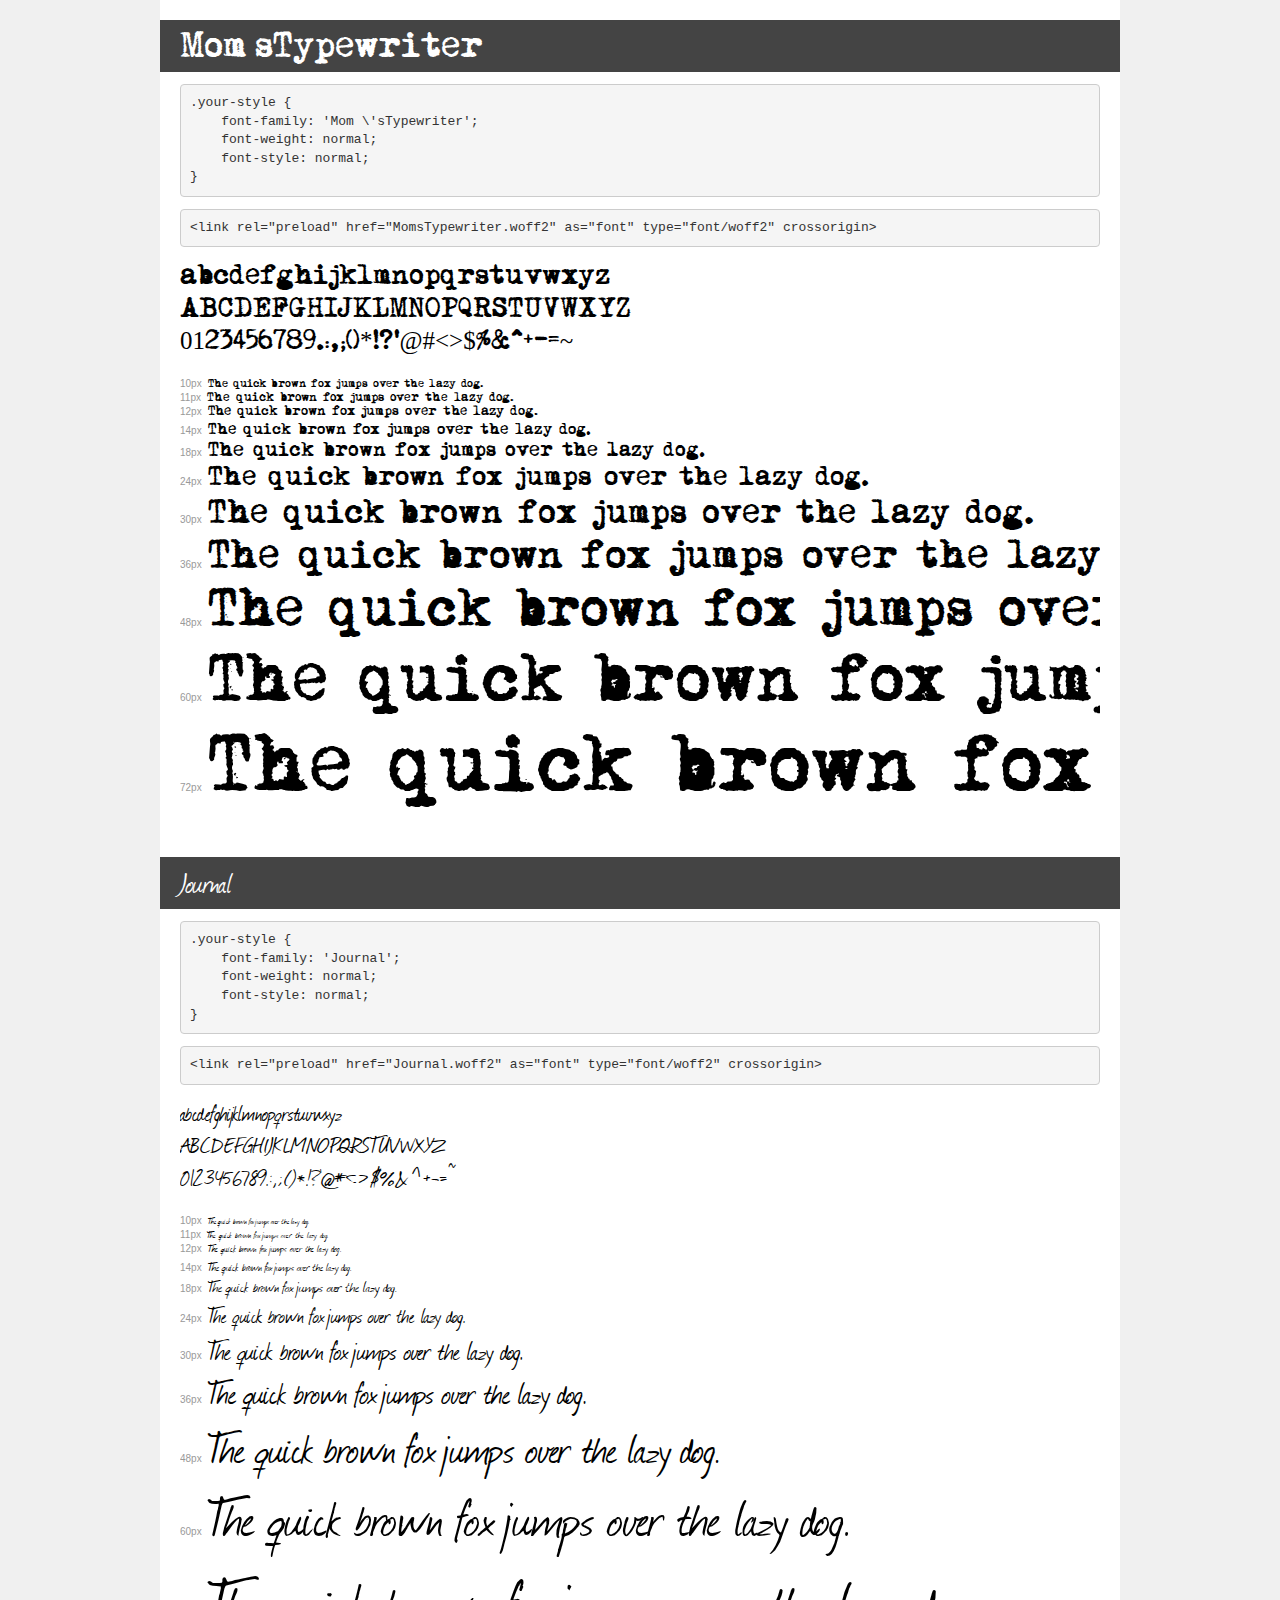
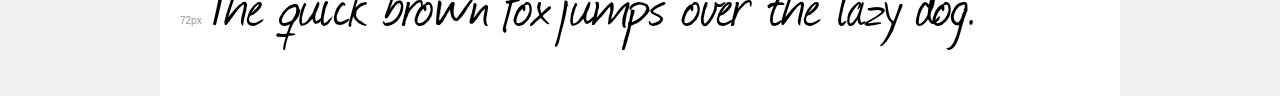
<file: fonts/MomTypewriter-Journal/demo.html>
<!DOCTYPE html>
<html lang="en">
<head>
    <meta charset="utf-8">
    <meta http-equiv="X-UA-Compatible" content="IE=edge">
    <meta name="viewport" content="width=device-width, initial-scale=1">
    <meta name="robots" content="noindex, noarchive">
    <meta name="format-detection" content="telephone=no">
    <title>Transfonter demo</title>
    <link href="stylesheet.css" rel="stylesheet">
    <style>
        /*
        http://meyerweb.com/eric/tools/css/reset/
        v2.0 | 20110126
        License: none (public domain)
        */
        html, body, div, span, applet, object, iframe,
        h1, h2, h3, h4, h5, h6, p, blockquote, pre,
        a, abbr, acronym, address, big, cite, code,
        del, dfn, em, img, ins, kbd, q, s, samp,
        small, strike, strong, sub, sup, tt, var,
        b, u, i, center,
        dl, dt, dd, ol, ul, li,
        fieldset, form, label, legend,
        table, caption, tbody, tfoot, thead, tr, th, td,
        article, aside, canvas, details, embed,
        figure, figcaption, footer, header, hgroup,
        menu, nav, output, ruby, section, summary,
        time, mark, audio, video {
            margin: 0;
            padding: 0;
            border: 0;
            font-size: 100%;
            font: inherit;
            vertical-align: baseline;
        }
        /* HTML5 display-role reset for older browsers */
        article, aside, details, figcaption, figure,
        footer, header, hgroup, menu, nav, section {
            display: block;
        }
        body {
            line-height: 1;
        }
        ol, ul {
            list-style: none;
        }
        blockquote, q {
            quotes: none;
        }
        blockquote:before, blockquote:after,
        q:before, q:after {
            content: '';
            content: none;
        }
        table {
            border-collapse: collapse;
            border-spacing: 0;
        }
        /* demo styles */
        body {
            background: #f0f0f0;
            color: #000;
        }
        .page {
            background: #fff;
            width: 920px;
            margin: 0 auto;
            padding: 20px 20px 0 20px;
            overflow: hidden;
        }
        .font-container {
            overflow-x: auto;
            overflow-y: hidden;
            margin-bottom: 40px;
            line-height: 1.3;
            white-space: nowrap;
            padding-bottom: 5px;
        }
        h1 {
            position: relative;
            background: #444;
            font-size: 32px;
            color: #fff;
            padding: 10px 20px;
            margin: 0 -20px 12px -20px;
        }
        .letters {
            font-size: 25px;
            margin-bottom: 20px;
        }
        .s10:before {
            content: '10px';
        }
        .s11:before {
            content: '11px';
        }
        .s12:before {
            content: '12px';
        }
        .s14:before {
            content: '14px';
        }
        .s18:before {
            content: '18px';
        }
        .s24:before {
            content: '24px';
        }
        .s30:before {
            content: '30px';
        }
        .s36:before {
            content: '36px';
        }
        .s48:before {
            content: '48px';
        }
        .s60:before {
            content: '60px';
        }
        .s72:before {
            content: '72px';
        }
        .s10:before, .s11:before, .s12:before, .s14:before,
        .s18:before, .s24:before, .s30:before, .s36:before,
        .s48:before, .s60:before, .s72:before {
            font-family: Arial, sans-serif;
            font-size: 10px;
            font-weight: normal;
            font-style: normal;
            color: #999;
            padding-right: 6px;
        }
        pre {
            display: block;
            padding: 9px;
            margin: 0 0 12px;
            font-family: Monaco, Menlo, Consolas, "Courier New", monospace;
            font-size: 13px;
            line-height: 1.428571429;
            color: #333;
            font-weight: normal;
            font-style: normal;
            background-color: #f5f5f5;
            border: 1px solid #ccc;
            overflow-x: auto;
            border-radius: 4px;
        }
        /* responsive */
        @media (max-width: 959px) {
            .page {
                width: auto;
                margin: 0;
            }
        }
    </style>
</head>
<body>
<div class="page">
    <div class="demo">
        <h1 style="font-family: 'Mom \'sTypewriter'; font-weight: normal; font-style: normal;">Mom´sTypewriter</h1>
        <pre title="Usage">.your-style {
    font-family: 'Mom \'sTypewriter';
    font-weight: normal;
    font-style: normal;
}</pre>
        <pre title="Preload (optional)">
&lt;link rel=&quot;preload&quot; href=&quot;MomsTypewriter.woff2&quot; as=&quot;font&quot; type=&quot;font/woff2&quot; crossorigin&gt;</pre>
        <div class="font-container" style="font-family: 'Mom \'sTypewriter'; font-weight: normal; font-style: normal;">
            <p class="letters">
                abcdefghijklmnopqrstuvwxyz<br>
ABCDEFGHIJKLMNOPQRSTUVWXYZ<br>
                0123456789.:,;()*!?'@#&lt;&gt;$%&^+-=~
            </p>
            <p class="s10" style="font-size: 10px;">The quick brown fox jumps over the lazy dog.</p>
            <p class="s11" style="font-size: 11px;">The quick brown fox jumps over the lazy dog.</p>
            <p class="s12" style="font-size: 12px;">The quick brown fox jumps over the lazy dog.</p>
            <p class="s14" style="font-size: 14px;">The quick brown fox jumps over the lazy dog.</p>
            <p class="s18" style="font-size: 18px;">The quick brown fox jumps over the lazy dog.</p>
            <p class="s24" style="font-size: 24px;">The quick brown fox jumps over the lazy dog.</p>
            <p class="s30" style="font-size: 30px;">The quick brown fox jumps over the lazy dog.</p>
            <p class="s36" style="font-size: 36px;">The quick brown fox jumps over the lazy dog.</p>
            <p class="s48" style="font-size: 48px;">The quick brown fox jumps over the lazy dog.</p>
            <p class="s60" style="font-size: 60px;">The quick brown fox jumps over the lazy dog.</p>
            <p class="s72" style="font-size: 72px;">The quick brown fox jumps over the lazy dog.</p>
        </div>
    </div>

    <div class="demo">
        <h1 style="font-family: 'Journal'; font-weight: normal; font-style: normal;">Journal</h1>
        <pre title="Usage">.your-style {
    font-family: 'Journal';
    font-weight: normal;
    font-style: normal;
}</pre>
        <pre title="Preload (optional)">
&lt;link rel=&quot;preload&quot; href=&quot;Journal.woff2&quot; as=&quot;font&quot; type=&quot;font/woff2&quot; crossorigin&gt;</pre>
        <div class="font-container" style="font-family: 'Journal'; font-weight: normal; font-style: normal;">
            <p class="letters">
                abcdefghijklmnopqrstuvwxyz<br>
ABCDEFGHIJKLMNOPQRSTUVWXYZ<br>
                0123456789.:,;()*!?'@#&lt;&gt;$%&^+-=~
            </p>
            <p class="s10" style="font-size: 10px;">The quick brown fox jumps over the lazy dog.</p>
            <p class="s11" style="font-size: 11px;">The quick brown fox jumps over the lazy dog.</p>
            <p class="s12" style="font-size: 12px;">The quick brown fox jumps over the lazy dog.</p>
            <p class="s14" style="font-size: 14px;">The quick brown fox jumps over the lazy dog.</p>
            <p class="s18" style="font-size: 18px;">The quick brown fox jumps over the lazy dog.</p>
            <p class="s24" style="font-size: 24px;">The quick brown fox jumps over the lazy dog.</p>
            <p class="s30" style="font-size: 30px;">The quick brown fox jumps over the lazy dog.</p>
            <p class="s36" style="font-size: 36px;">The quick brown fox jumps over the lazy dog.</p>
            <p class="s48" style="font-size: 48px;">The quick brown fox jumps over the lazy dog.</p>
            <p class="s60" style="font-size: 60px;">The quick brown fox jumps over the lazy dog.</p>
            <p class="s72" style="font-size: 72px;">The quick brown fox jumps over the lazy dog.</p>
        </div>
    </div>

</div>
</body>
</html>
</file>
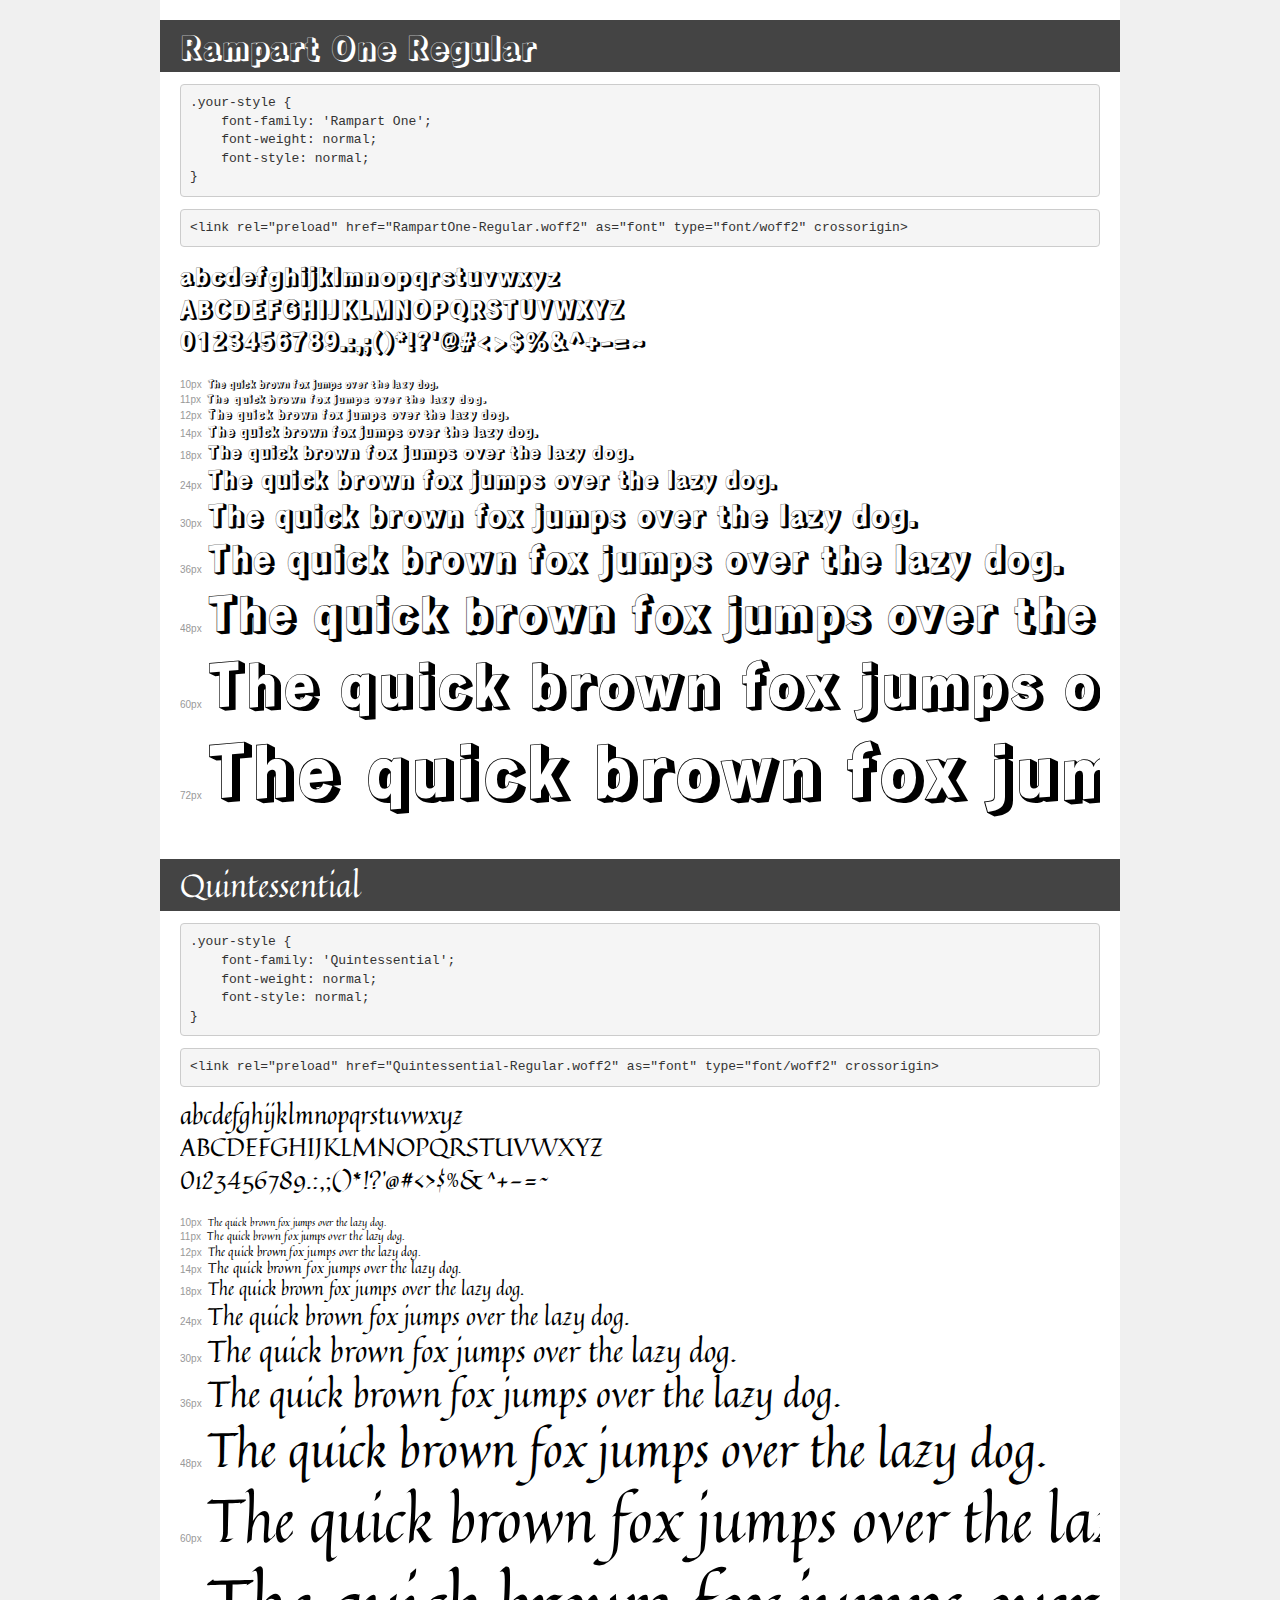
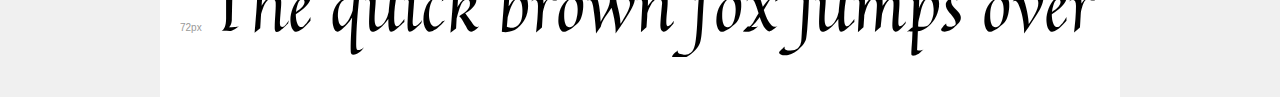
<file: fonts/Quintessential-RampartOne/demo.html>
<!DOCTYPE html>
<html lang="en">
<head>
    <meta charset="utf-8">
    <meta http-equiv="X-UA-Compatible" content="IE=edge">
    <meta name="viewport" content="width=device-width, initial-scale=1">
    <meta name="robots" content="noindex, noarchive">
    <meta name="format-detection" content="telephone=no">
    <title>Transfonter demo</title>
    <link href="stylesheet.css" rel="stylesheet">
    <style>
        /*
        http://meyerweb.com/eric/tools/css/reset/
        v2.0 | 20110126
        License: none (public domain)
        */
        html, body, div, span, applet, object, iframe,
        h1, h2, h3, h4, h5, h6, p, blockquote, pre,
        a, abbr, acronym, address, big, cite, code,
        del, dfn, em, img, ins, kbd, q, s, samp,
        small, strike, strong, sub, sup, tt, var,
        b, u, i, center,
        dl, dt, dd, ol, ul, li,
        fieldset, form, label, legend,
        table, caption, tbody, tfoot, thead, tr, th, td,
        article, aside, canvas, details, embed,
        figure, figcaption, footer, header, hgroup,
        menu, nav, output, ruby, section, summary,
        time, mark, audio, video {
            margin: 0;
            padding: 0;
            border: 0;
            font-size: 100%;
            font: inherit;
            vertical-align: baseline;
        }
        /* HTML5 display-role reset for older browsers */
        article, aside, details, figcaption, figure,
        footer, header, hgroup, menu, nav, section {
            display: block;
        }
        body {
            line-height: 1;
        }
        ol, ul {
            list-style: none;
        }
        blockquote, q {
            quotes: none;
        }
        blockquote:before, blockquote:after,
        q:before, q:after {
            content: '';
            content: none;
        }
        table {
            border-collapse: collapse;
            border-spacing: 0;
        }
        /* demo styles */
        body {
            background: #f0f0f0;
            color: #000;
        }
        .page {
            background: #fff;
            width: 920px;
            margin: 0 auto;
            padding: 20px 20px 0 20px;
            overflow: hidden;
        }
        .font-container {
            overflow-x: auto;
            overflow-y: hidden;
            margin-bottom: 40px;
            line-height: 1.3;
            white-space: nowrap;
            padding-bottom: 5px;
        }
        h1 {
            position: relative;
            background: #444;
            font-size: 32px;
            color: #fff;
            padding: 10px 20px;
            margin: 0 -20px 12px -20px;
        }
        .letters {
            font-size: 25px;
            margin-bottom: 20px;
        }
        .s10:before {
            content: '10px';
        }
        .s11:before {
            content: '11px';
        }
        .s12:before {
            content: '12px';
        }
        .s14:before {
            content: '14px';
        }
        .s18:before {
            content: '18px';
        }
        .s24:before {
            content: '24px';
        }
        .s30:before {
            content: '30px';
        }
        .s36:before {
            content: '36px';
        }
        .s48:before {
            content: '48px';
        }
        .s60:before {
            content: '60px';
        }
        .s72:before {
            content: '72px';
        }
        .s10:before, .s11:before, .s12:before, .s14:before,
        .s18:before, .s24:before, .s30:before, .s36:before,
        .s48:before, .s60:before, .s72:before {
            font-family: Arial, sans-serif;
            font-size: 10px;
            font-weight: normal;
            font-style: normal;
            color: #999;
            padding-right: 6px;
        }
        pre {
            display: block;
            padding: 9px;
            margin: 0 0 12px;
            font-family: Monaco, Menlo, Consolas, "Courier New", monospace;
            font-size: 13px;
            line-height: 1.428571429;
            color: #333;
            font-weight: normal;
            font-style: normal;
            background-color: #f5f5f5;
            border: 1px solid #ccc;
            overflow-x: auto;
            border-radius: 4px;
        }
        /* responsive */
        @media (max-width: 959px) {
            .page {
                width: auto;
                margin: 0;
            }
        }
    </style>
</head>
<body>
<div class="page">
    <div class="demo">
        <h1 style="font-family: 'Rampart One'; font-weight: normal; font-style: normal;">Rampart One Regular</h1>
        <pre title="Usage">.your-style {
    font-family: 'Rampart One';
    font-weight: normal;
    font-style: normal;
}</pre>
        <pre title="Preload (optional)">
&lt;link rel=&quot;preload&quot; href=&quot;RampartOne-Regular.woff2&quot; as=&quot;font&quot; type=&quot;font/woff2&quot; crossorigin&gt;</pre>
        <div class="font-container" style="font-family: 'Rampart One'; font-weight: normal; font-style: normal;">
            <p class="letters">
                abcdefghijklmnopqrstuvwxyz<br>
ABCDEFGHIJKLMNOPQRSTUVWXYZ<br>
                0123456789.:,;()*!?'@#&lt;&gt;$%&^+-=~
            </p>
            <p class="s10" style="font-size: 10px;">The quick brown fox jumps over the lazy dog.</p>
            <p class="s11" style="font-size: 11px;">The quick brown fox jumps over the lazy dog.</p>
            <p class="s12" style="font-size: 12px;">The quick brown fox jumps over the lazy dog.</p>
            <p class="s14" style="font-size: 14px;">The quick brown fox jumps over the lazy dog.</p>
            <p class="s18" style="font-size: 18px;">The quick brown fox jumps over the lazy dog.</p>
            <p class="s24" style="font-size: 24px;">The quick brown fox jumps over the lazy dog.</p>
            <p class="s30" style="font-size: 30px;">The quick brown fox jumps over the lazy dog.</p>
            <p class="s36" style="font-size: 36px;">The quick brown fox jumps over the lazy dog.</p>
            <p class="s48" style="font-size: 48px;">The quick brown fox jumps over the lazy dog.</p>
            <p class="s60" style="font-size: 60px;">The quick brown fox jumps over the lazy dog.</p>
            <p class="s72" style="font-size: 72px;">The quick brown fox jumps over the lazy dog.</p>
        </div>
    </div>

    <div class="demo">
        <h1 style="font-family: 'Quintessential'; font-weight: normal; font-style: normal;">Quintessential</h1>
        <pre title="Usage">.your-style {
    font-family: 'Quintessential';
    font-weight: normal;
    font-style: normal;
}</pre>
        <pre title="Preload (optional)">
&lt;link rel=&quot;preload&quot; href=&quot;Quintessential-Regular.woff2&quot; as=&quot;font&quot; type=&quot;font/woff2&quot; crossorigin&gt;</pre>
        <div class="font-container" style="font-family: 'Quintessential'; font-weight: normal; font-style: normal;">
            <p class="letters">
                abcdefghijklmnopqrstuvwxyz<br>
ABCDEFGHIJKLMNOPQRSTUVWXYZ<br>
                0123456789.:,;()*!?'@#&lt;&gt;$%&^+-=~
            </p>
            <p class="s10" style="font-size: 10px;">The quick brown fox jumps over the lazy dog.</p>
            <p class="s11" style="font-size: 11px;">The quick brown fox jumps over the lazy dog.</p>
            <p class="s12" style="font-size: 12px;">The quick brown fox jumps over the lazy dog.</p>
            <p class="s14" style="font-size: 14px;">The quick brown fox jumps over the lazy dog.</p>
            <p class="s18" style="font-size: 18px;">The quick brown fox jumps over the lazy dog.</p>
            <p class="s24" style="font-size: 24px;">The quick brown fox jumps over the lazy dog.</p>
            <p class="s30" style="font-size: 30px;">The quick brown fox jumps over the lazy dog.</p>
            <p class="s36" style="font-size: 36px;">The quick brown fox jumps over the lazy dog.</p>
            <p class="s48" style="font-size: 48px;">The quick brown fox jumps over the lazy dog.</p>
            <p class="s60" style="font-size: 60px;">The quick brown fox jumps over the lazy dog.</p>
            <p class="s72" style="font-size: 72px;">The quick brown fox jumps over the lazy dog.</p>
        </div>
    </div>

</div>
</body>
</html>
</file>
<file: fonts/MomTypewriter-Journal/stylesheet.css>
@font-face {
    font-family: 'Mom \'sTypewriter';
    src: url('MomsTypewriter.woff2') format('woff2'),
        url('MomsTypewriter.woff') format('woff');
    font-weight: normal;
    font-style: normal;
    font-display: swap;
}

@font-face {
    font-family: 'Journal';
    src: url('Journal.woff2') format('woff2'),
        url('Journal.woff') format('woff');
    font-weight: normal;
    font-style: normal;
    font-display: swap;
}
</file>
<file: fonts/Quintessential-RampartOne/stylesheet.css>
@font-face {
    font-family: 'Rampart One';
    src: url('RampartOne-Regular.woff2') format('woff2'),
        url('RampartOne-Regular.woff') format('woff');
    font-weight: normal;
    font-style: normal;
    font-display: swap;
}

@font-face {
    font-family: 'Quintessential';
    src: url('Quintessential-Regular.woff2') format('woff2'),
        url('Quintessential-Regular.woff') format('woff');
    font-weight: normal;
    font-style: normal;
    font-display: swap;
}
</file>
